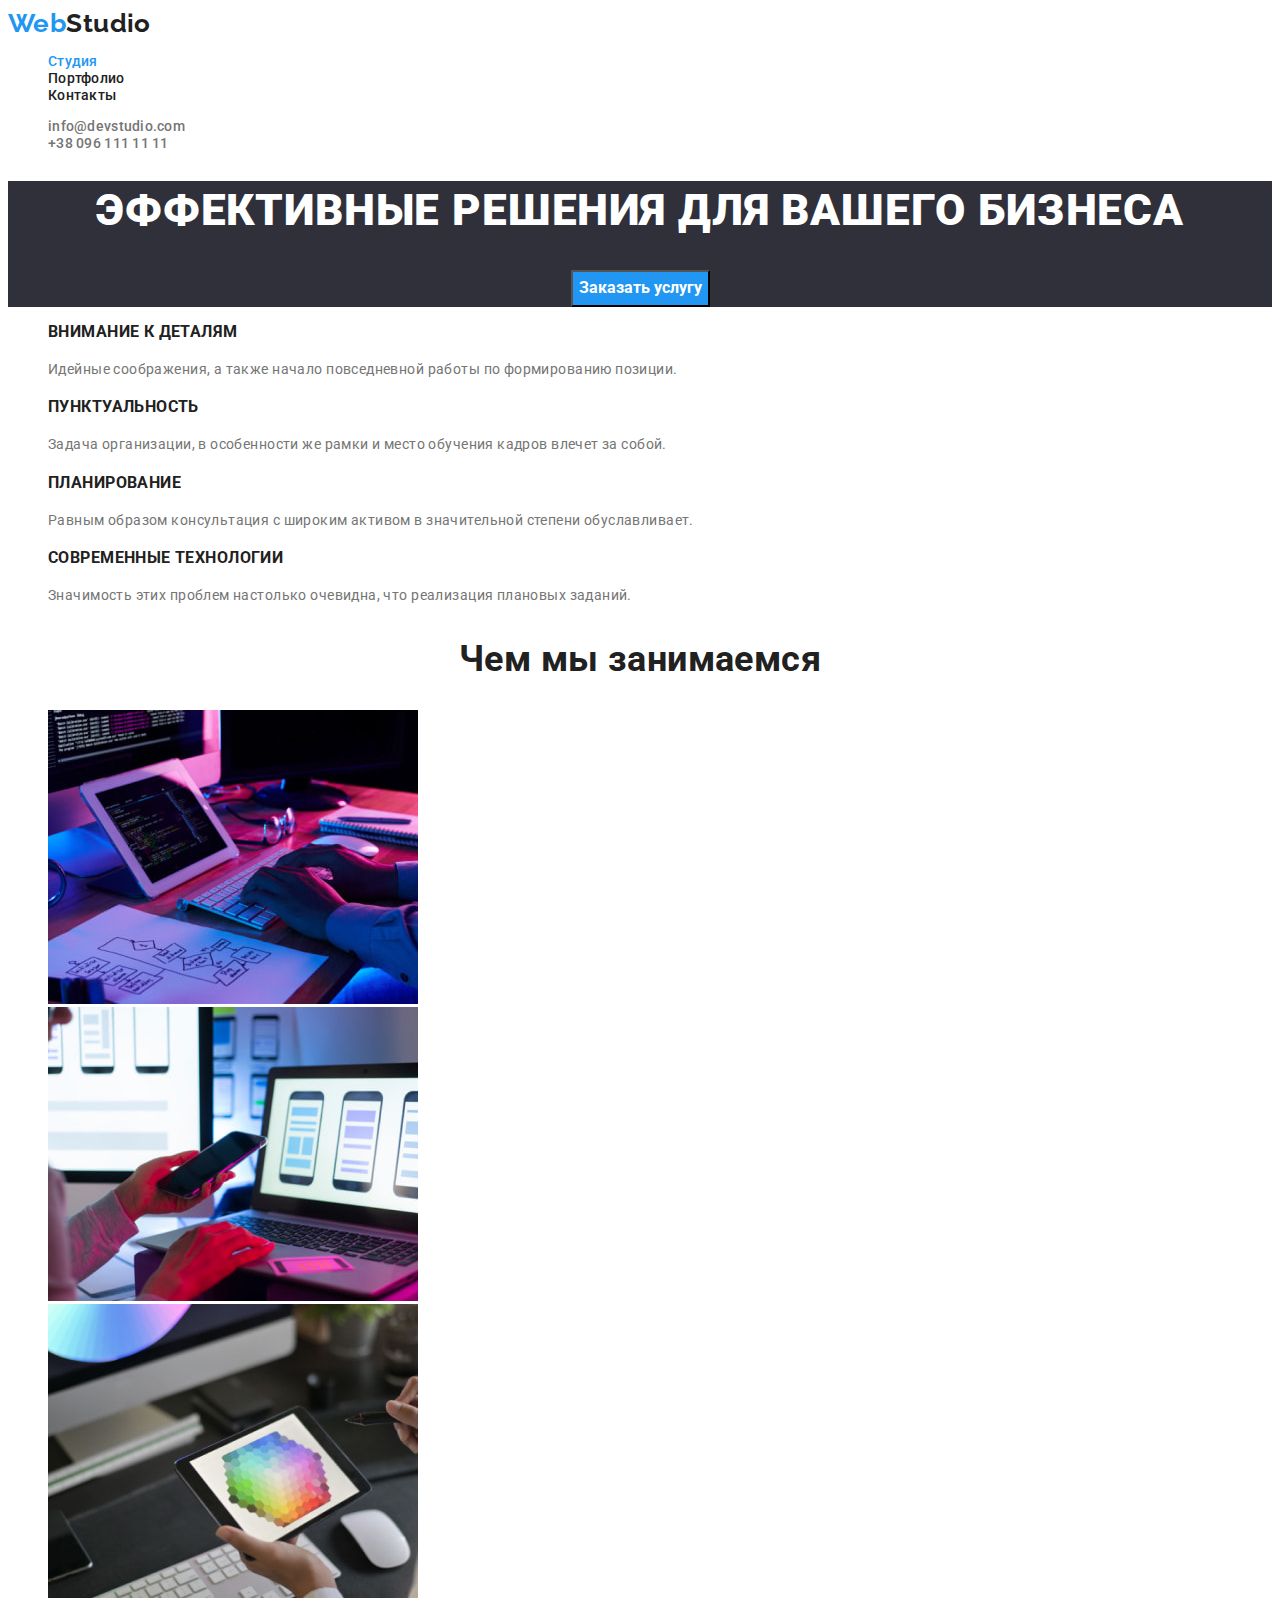
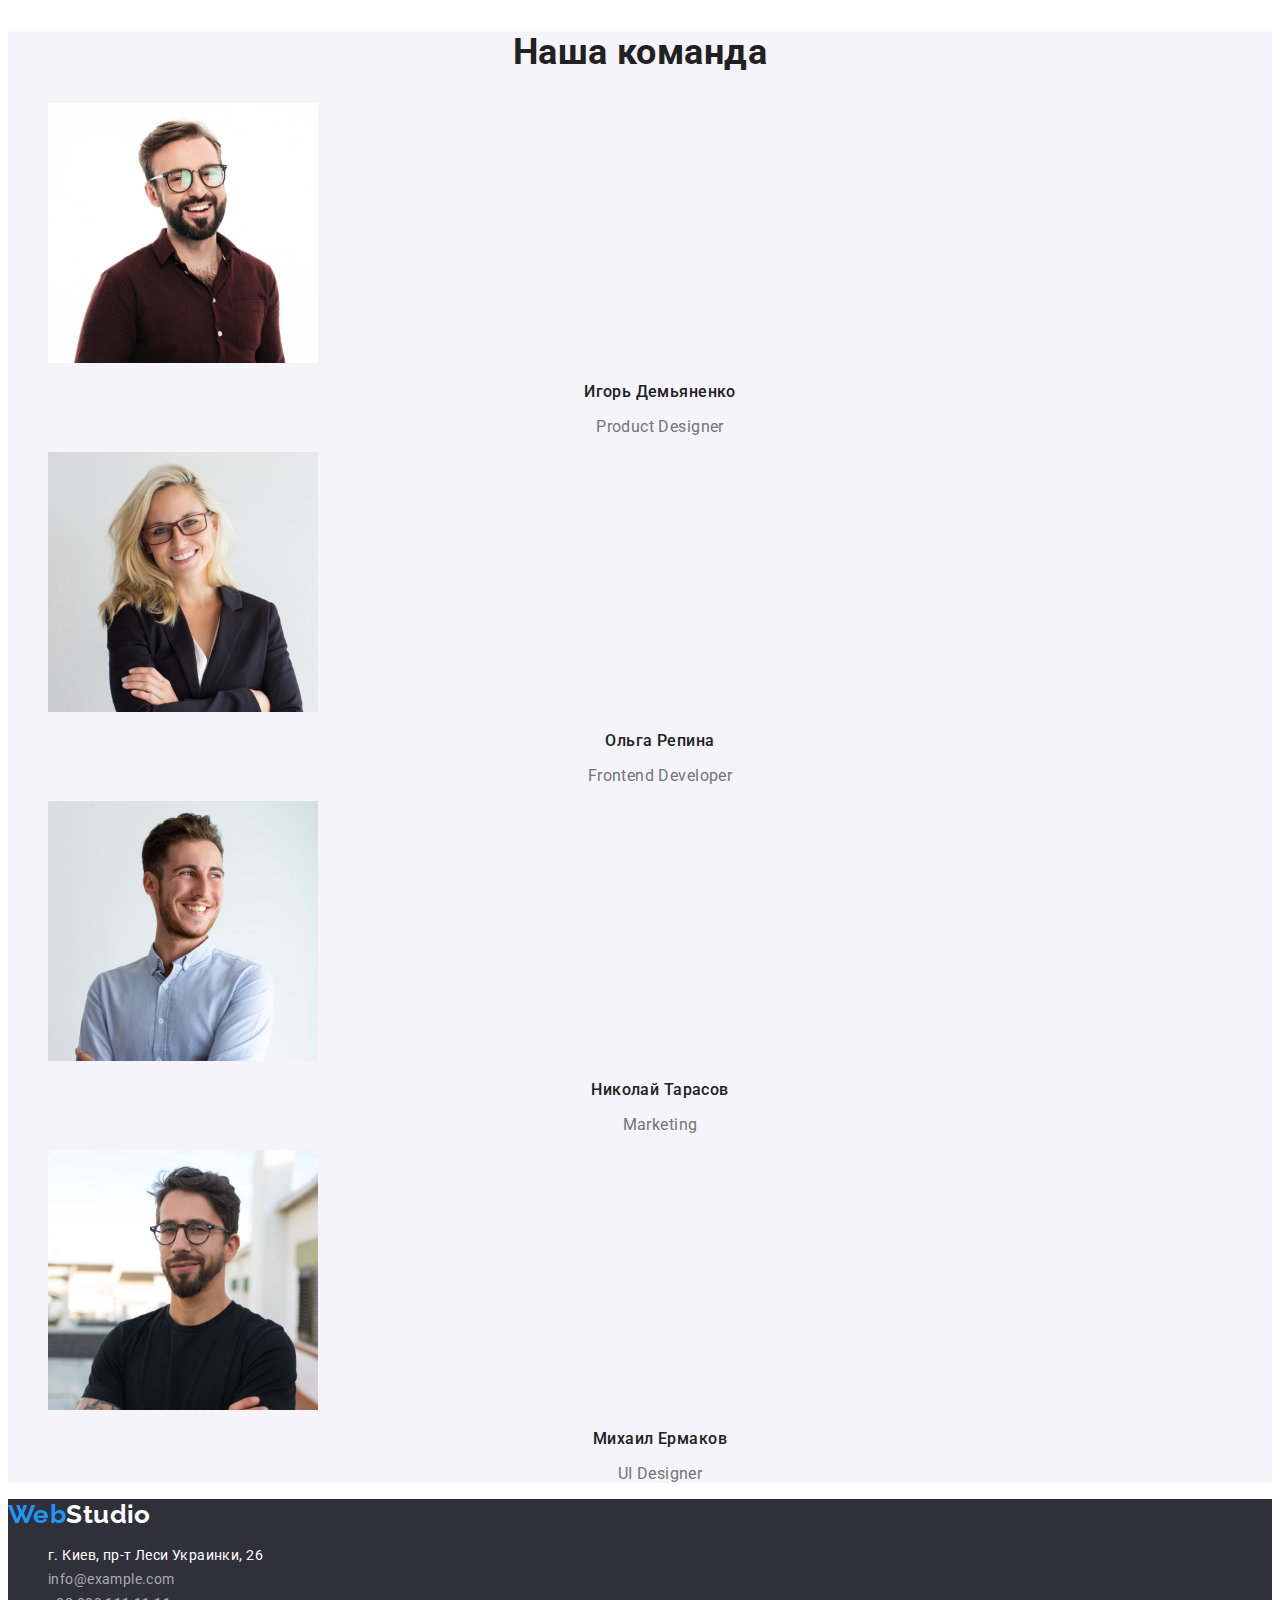
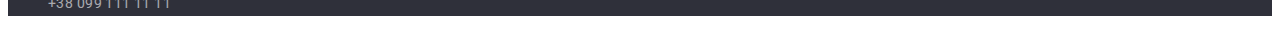
<file: index.html>
<!DOCTYPE html>
<html lang="ru">
<head>
    <meta charset="UTF-8">
    <meta http-equiv="X-UA-Compatible" content="IE=edge">
    <meta name="viewport" content="width=device-width, initial-scale=1.0">
    <title>Web Studio</title>
    <link rel="stylesheet" href="https://cdnjs.cloudflare.com/ajax/libs/modern-normalize/1.1.0/modern-normalize.min.css"
        integrity="sha512-wpPYUAdjBVSE4KJnH1VR1HeZfpl1ub8YT/NKx4PuQ5NmX2tKuGu6U/JRp5y+Y8XG2tV+wKQpNHVUX03MfMFn9Q=="
        crossorigin="anonymous" referrerpolicy="no-referrer" />
    <link rel="preconnect" href="https://fonts.gstatic.com">
    <link href="https://fonts.googleapis.com/css2?family=Raleway:wght@700&family=Roboto:wght@400;500;700;900&display=swap"
        rel="stylesheet">
    <link rel="stylesheet" href="./css/styles.css">
</head>
<body>

    <header class="header">
            <nav class="navigation">
                <a href="./index.html" lang="en" class="link-logo link"><span class="logo">Web</span>Studio</a>
                <ul class="nav-list list">
                    <li class="nav-item"><a href="./index.html" class="nav-link active link">Студия</a></li>
                    <li class="nav-item"><a href="./portfolio.html" class="nav-link link">Портфолио</a></li>
                    <li class="nav-item"><a href="" class="nav-link link">Контакты</a></li>
                </ul>
            </nav>
            <ul class="list-contact list">
                <li>
                    <a href="mailto:info@devstudio.com" class="link-contact link">info@devstudio.com</a>
                </li>
                <li>
                    <a href="tel:+380961111111" class="link-contact link">+38 096 111 11 11</a>
                </li>
            </ul>
    </header>

    <main>

        <!--HERO-->
        <section class="hero">
                <h1 class="hero-title">
                    Эффективные решения для вашего бизнеса
                </h1>
                <button type="button" class="hero-btn button">Заказать услугу</button>
        </section>

        <!--FEATURE-->
        <section class="feature-section">
            <h2 hidden>Особенности</h2>
            <ul class="list feature-list">
                <li class="feature-list-item">
                    <h3 class="feature-subtitle">Внимание к деталям</h3>
                    <p class="feature-text">Идейные соображения, а также начало повседневной работы по формированию позиции.</p>
                </li>
                <li class="feature-list-item">
                    <h3 class="feature-subtitle">Пунктуальность</h3>
                    <p class="feature-text">Задача организации, в особенности же рамки и место обучения кадров влечет за собой.</p>
                </li>
                <li class="feature-list-item">
                    <h3 class="feature-subtitle">Планирование</h3>
                    <p class="feature-text">Равным образом консультация с широким активом в значительной степени обуславливает.</p>
                </li>
                <li class="feature-list-item">
                    <h3 class="feature-subtitle">Современные технологии</h3>
                    <p class="feature-text">Значимость этих проблем настолько очевидна, что реализация плановых заданий.</p>
                </li>
            </ul>
        </section>

        <!--PROJECT-->
        <section class="project-section">
            <h2 class="project-title">Чем мы занимаемся</h2>
            <ul class="list project-list">
                <li class="project-list-item">
                    <img src="./images/project/project1.jpg" alt="Робота команды на ПК" width="370" height="294" class="project-image">
                </li>
                <li class="project-list-item">
                    <img src="./images/project/project2.jpg" alt="Робота команды с телефоном" width="370" height="294" class="project-image">
                </li>
                <li class="project-list-item">
                    <img src="./images/project/project3.jpg" alt="Робота команды на планшете" width="370" height="294" class="project-image">
                </li>
            </ul>
        </section>

        <!--TEAM-->
        <section class="team-section">
            <h2 class="team-title">Наша команда</h2>
            <ul class="list team-list">
                <li class="team-list-item">
                    <img src="./images/team/igor-demyanenko.jpg" alt="Игорь Демьяненко" width="270" height="260" class="team-pic">
                    <h3 class="team-subtitle text">Игорь Демьяненко</h3>
                    <p class="team-desc text" lang="en">Product Designer</p>
                </li>
                <li class="team-list-item">
                    <img src="./images/team/olga-repina.jpg" alt="Ольга Репина" width="270" height="260" class="team-pic">
                    <h3 class="team-subtitle text">Ольга Репина</h3>
                    <p class="team-desc text" lang="en">Frontend Developer</p>
                </li>
                <li class="team-list-item">
                    <img src="./images/team/nikolay-tarasov.jpg" alt="Николай Тарасов" width="270" height="260" class="team-pic">
                    <h3 class="team-subtitle text">Николай Тарасов</h3>
                    <p class="team-desc text" lang="en">Marketing</p>
                </li>
                <li class="team-list-item">
                    <img src="./images/team/mikhail-ermakov.jpg" alt="Михаил Ермаков" width="270" height="260" class="team-pic">
                    <h3 class="team-subtitle text">Михаил Ермаков</h3>
                    <p class="team-desc text" lang="en">UI Designer</p>
                </li>
            </ul>
        </section>

    </main>

    <footer class="footer">
            <a href="./index.html" lang="en" class="link-logo link logo-footer"><span class="logo">Web</span>Studio</a>
            <address>
                <ul class="list contact-blok">
                    <li class="contact-blok-item">
                        <a href="https://goo.gl/maps/mt1eh2ypVDNNx72d9" target="_blank" rel="noopener noreferrer" class="link contact-blok-link adress">г. Киев, пр-т Леси Украинки, 26</a>
                    </li>
                    <li class="contact-blok-item">
                        <a href="mailto:info@example.com" class="link contact-blok-link">info@example.com</a>
                    </li>
                    <li class="contact-blok-item">
                        <a href="tel:+380991111111" class="link contact-blok-link">+38 099 111 11 11</a>
                    </li>
                </ul>
            </address>
    </footer>
</body>
</html>
</file>
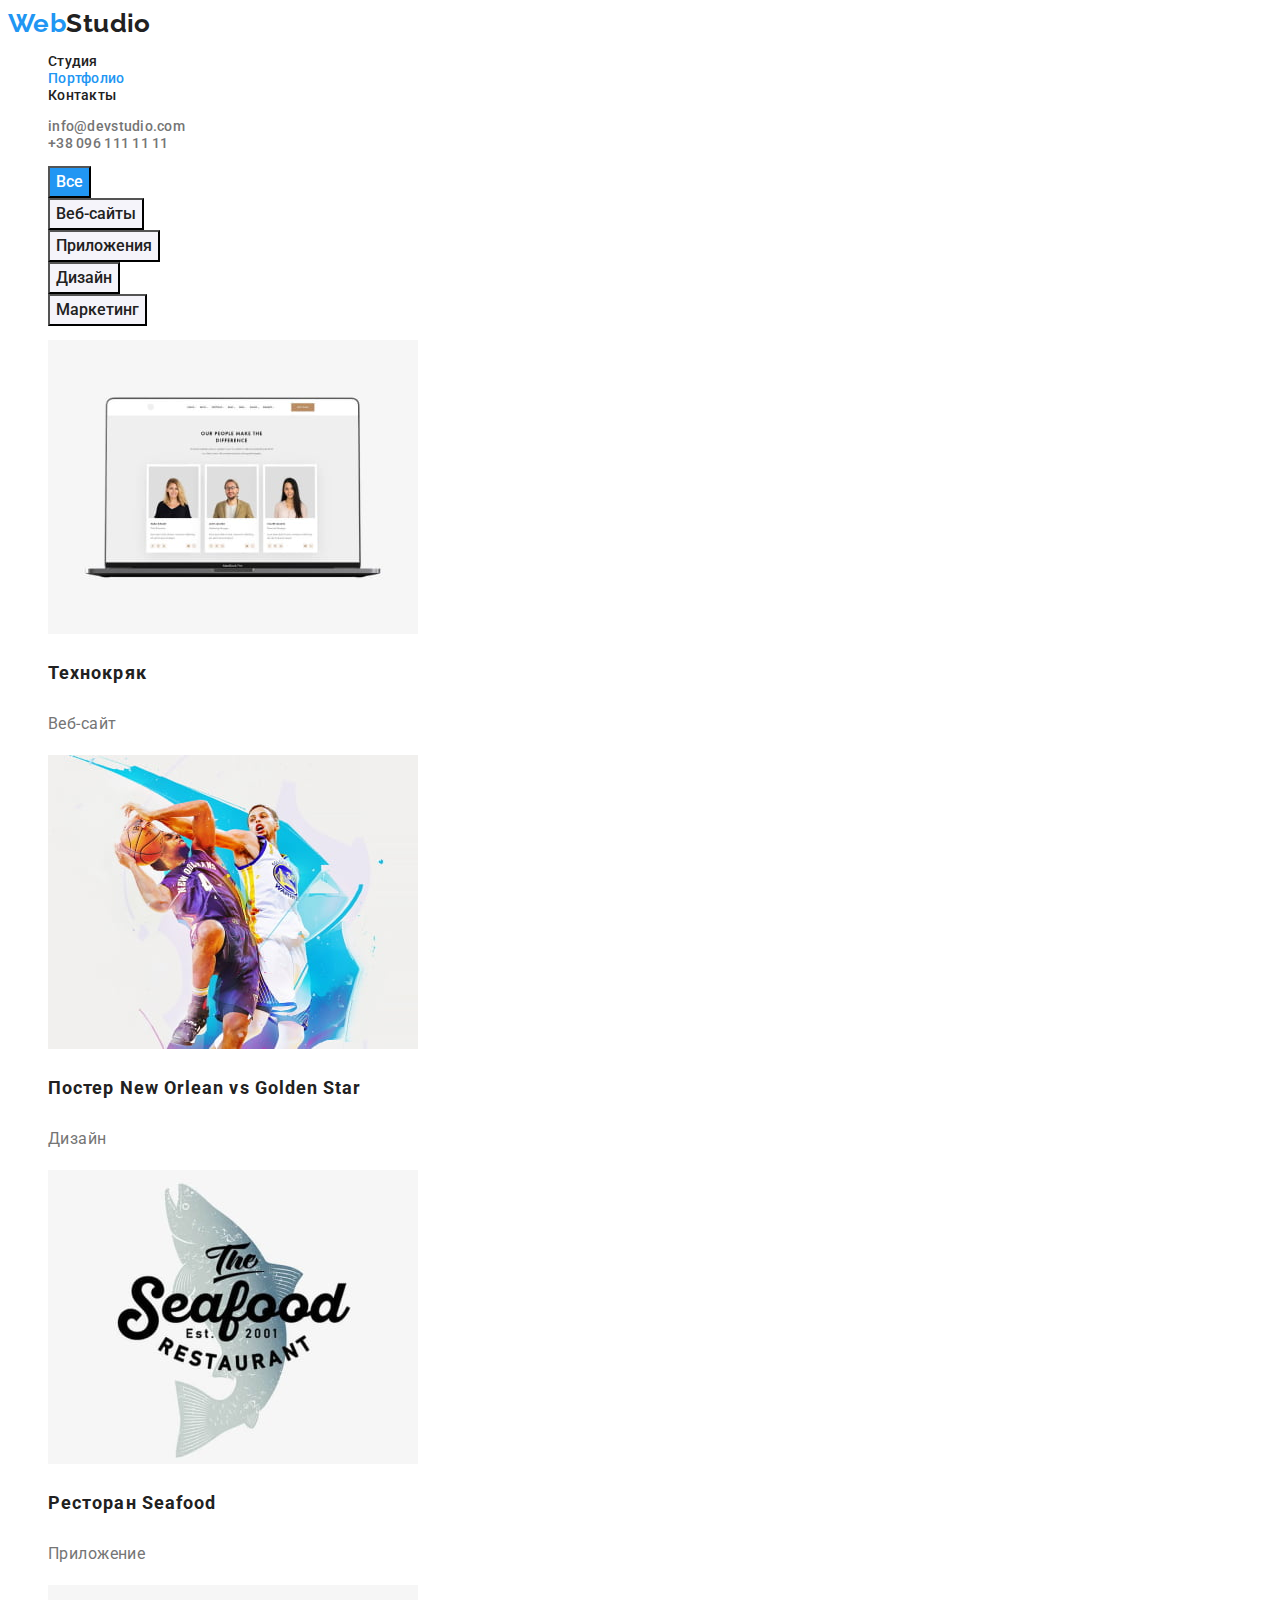
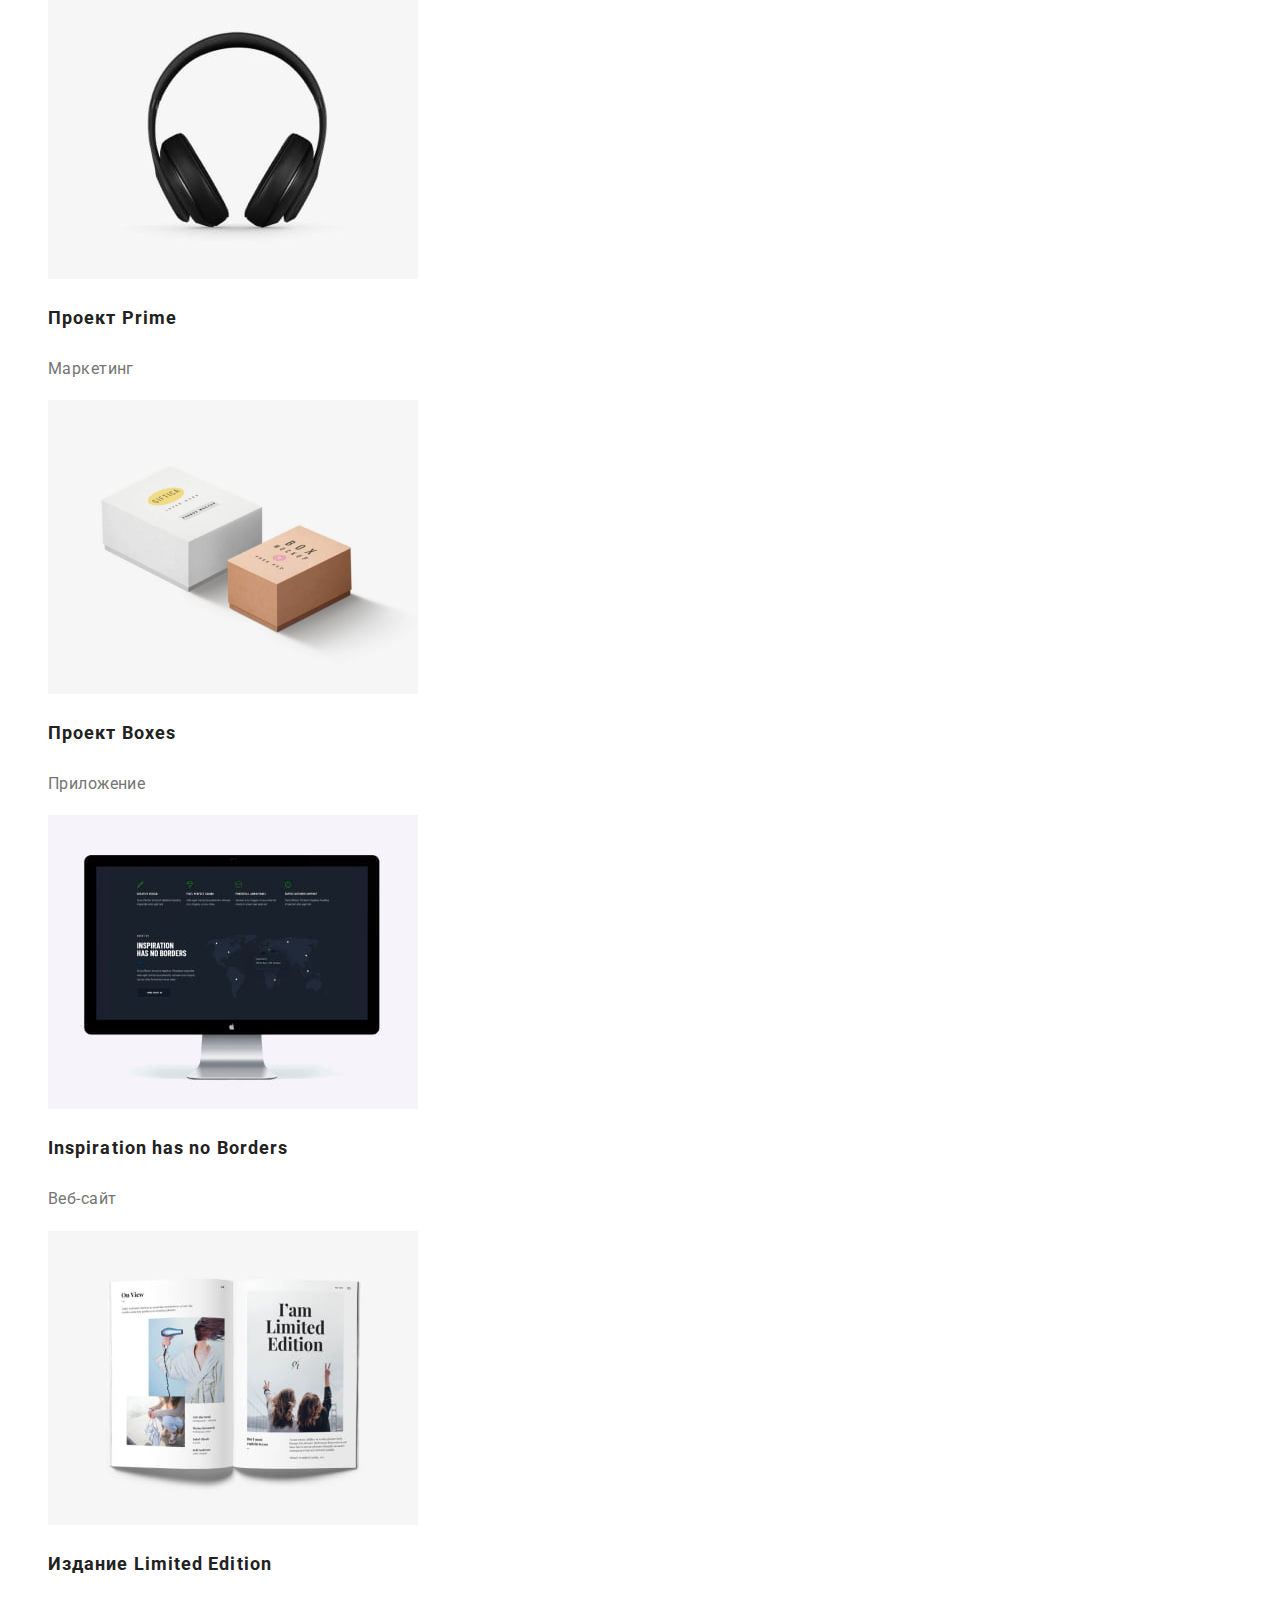
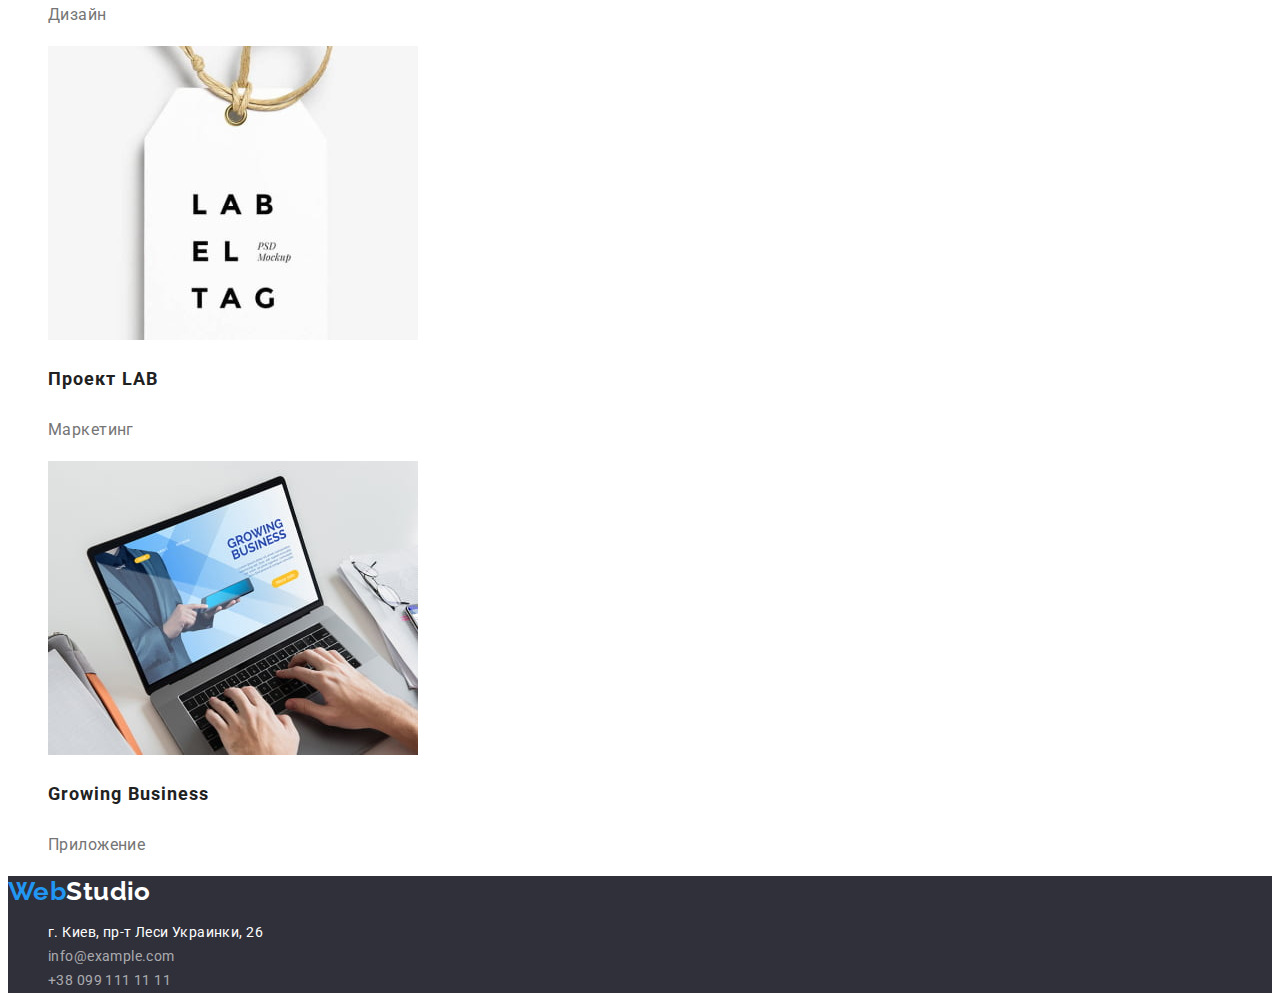
<file: portfolio.html>
<!DOCTYPE html>
<html lang="ru">

<head>
    <meta charset="UTF-8">
    <meta http-equiv="X-UA-Compatible" content="IE=edge">
    <meta name="viewport" content="width=device-width, initial-scale=1.0">
    <title>Портфолио</title>
    <link rel="stylesheet" href="https://cdnjs.cloudflare.com/ajax/libs/modern-normalize/1.1.0/modern-normalize.min.css"
        integrity="sha512-wpPYUAdjBVSE4KJnH1VR1HeZfpl1ub8YT/NKx4PuQ5NmX2tKuGu6U/JRp5y+Y8XG2tV+wKQpNHVUX03MfMFn9Q=="
        crossorigin="anonymous" referrerpolicy="no-referrer" />
    <link rel="preconnect" href="https://fonts.gstatic.com">
    <link
        href="https://fonts.googleapis.com/css2?family=Raleway:wght@700&family=Roboto:wght@400;500;700;900&display=swap"
        rel="stylesheet">
    <link rel="stylesheet" href="./css/styles.css">
</head>

<body>
    <header class="header">
        <nav class="navigation">
            <a href="./index.html" lang="en" class="link-logo link"><span class="logo">Web</span>Studio</a>
            <ul class="nav-list list">
                <li class="nav-item"><a href="./index.html" class="nav-link link">Студия</a></li>
                <li class="nav-item"><a href="./portfolio.html" class="nav-link link active">Портфолио</a></li>
                <li class="nav-item"><a href="" class="nav-link link">Контакты</a></li>
            </ul>
        </nav>
        <ul class="list-contact list">
            <li>
                <a href="mailto:info@devstudio.com" class="link-contact link">info@devstudio.com</a>
            </li>
            <li>
                <a href="tel:+380961111111" class="link-contact link">+38 096 111 11 11</a>
            </li>
        </ul>
    </header>

    <main>
        <h1 hidden>Портфолио</h1>
        <!--Filters-->
        <section class="portfolio-section">
            <h2 hidden>Фильтер</h2>
            <ul class="list filter-list">
                <li class="filter-list-item">
                    <button type="button" class="filter-btn button current-btn">Все</button>
                </li>
                <li class="filter-list-item">
                    <button type="button" class="filter-btn button">Веб-сайты</button>
                </li>
                <li class="filter-list-item">
                    <button type="button" class="filter-btn button">Приложения</button>
                </li>
                <li class="filter-list-item">
                    <button type="button" class="filter-btn button">Дизайн</button>
                </li>
                <li class="filter-list-item">
                    <button type="button" class="filter-btn button">Маркетинг</button>
                </li>
            </ul>

            <!--Gallery-->
            <h2 hidden>Галерея портфолио</h2>
            <ul class="list gallery-list">
                <li class="gallery-list-item">
                    <a href="" class="gallery-link link">
                        <img src="./images/portfolio/tehno.jpg" alt="Ноутбук с веб-страницей технокряк" width="370"
                            height="294">
                        <h3 class="gallery-subtitle">Технокряк</h3>
                        <p class="gallery-desc">Веб-сайт</p>
                    </a>
                </li>
                <li class="gallery-list-item">
                    <a href="" class="gallery-link link">
                        <img src="./images/portfolio/poster.jpg" alt="Двое баскетболистов играют в мяч" width="370"
                            height="294">
                        <h3 class="gallery-subtitle">Постер New Orlean vs Golden Star</h3>
                        <p class="gallery-desc">Дизайн</p>
                    </a>
                </li>
                <li class="gallery-list-item">
                    <a href="" class="gallery-link link">
                        <img src="./images/portfolio/seafood.jpg" alt="Логотип ресторана Seafood" width="370"
                            height="294">
                        <h3 class="gallery-subtitle">Ресторан Seafood</h3>
                        <p class="gallery-desc">Приложение</p>
                    </a>
                </li>
                <li class="gallery-list-item">
                    <a href="" class="gallery-link link">
                        <img src="./images/portfolio/prime.jpg" alt="Черные наушники" width="370" height="294">
                        <h3 class="gallery-subtitle">Проект Prime</h3>
                        <p class="gallery-desc">Маркетинг</p>
                    </a>
                </li>
                <li class="gallery-list-item">
                    <a href="" class="gallery-link link">
                        <img src="./images/portfolio/boxes.jpg" alt="Две коробки" width="370" height="294">
                        <h3 class="gallery-subtitle">Проект Boxes</h3>
                        <p class="gallery-desc">Приложение</p>
                    </a>
                </li>
                <li class="gallery-list-item">
                    <a href="" class="gallery-link link">
                        <img src="./images/portfolio/inspiration-borders.jpg" alt="Монитор с изображением веб-сайта"
                            width="370" height="294">
                        <h3 class="gallery-subtitle" lang="en">Inspiration has no Borders</h3>
                        <p class="gallery-desc">Веб-сайт</p>
                    </a>
                </li>
                <li class="gallery-list-item">
                    <a href="" class="gallery-link link">
                        <img src="./images/portfolio/edition-limited.jpg" alt="Журнал" width="370" height="294">
                        <h3 class="gallery-subtitle">Издание Limited Edition</h3>
                        <p class="gallery-desc">Дизайн</p>
                    </a>
                </li>
                <li class="gallery-list-item">
                    <a href="" class="gallery-link link">
                        <img src="./images/portfolio/lab.jpg" alt="Логотип компании LAB" width="370" height="294">
                        <h3 class="gallery-subtitle">Проект LAB</h3>
                        <p class="gallery-desc">Маркетинг</p>
                    </a>
                </li>
                <li class="gallery-list-item">
                    <a href="" class="gallery-link link">
                        <img src="./images/portfolio/growing-business.jpg"
                            alt="Ноутбук с изображением приложения компании Growing Business" width="370" height="294">
                        <h3 class="gallery-subtitle" lang="en">Growing Business</h3>
                        <p class="gallery-desc">Приложение</p>
                    </a>
                </li>
            </ul>
        </section>

    </main>

    <footer class="footer">
        <a href="./index.html" lang="en" class="link-logo link logo-footer"><span class="logo">Web</span>Studio</a>
        <address>
            <ul class="list contact-blok">
                <li class="contact-blok-item">
                    <a href="https://goo.gl/maps/mt1eh2ypVDNNx72d9" target="_blank" rel="noopener noreferrer"
                        class="link contact-blok-link adress">г. Киев, пр-т Леси Украинки, 26</a>
                </li>
                <li class="contact-blok-item">
                    <a href="mailto:info@example.com" class="link contact-blok-link">info@example.com</a>
                </li>
                <li class="contact-blok-item">
                    <a href="tel:+380991111111" class="link contact-blok-link">+38 099 111 11 11</a>
                </li>
            </ul>
        </address>
    </footer>

</body>

</html>
</file>
<file: css/styles.css>
:root {
  --accent-color: #2196f3;
  --accent-background: #2f303a;
  --secondary-background: #f5f4fa;
  --button-color: #188ce8;
  --text-color: #212121;
  --secondary-text-color: #757575;
  --accessary-color: #ffffff;
  --main-font: 'Roboto', sans-serif;
  --secondary-font: 'Raleway', sans-serif;
}

body {
  font-family: var(--main-font);
  color: var(--text-color);
  font-weight: 400;
  font-size: 14px;
  letter-spacing: 0.03em;
}

.list {
  list-style: none;
}

.link {
  text-decoration: none;
}

.button {
  font-size: 16px;
  cursor: pointer;
}

/*======HEADER======*/

.link-logo {
  font-family: var(--secondary-font);
  font-weight: 700;
  font-size: 26px;
  line-height: 1.19;
  color: var(--text-color);
}

.logo {
  color: var(--accent-color);
}

.nav-link,
.link-contact {
  font-weight: 500;
  line-height: 1.14;
  letter-spacing: 0.02em;
}

.nav-link {
  color: var(--text-color);
}

.nav-link:hover,
.nav-link:focus,
.link-contact:hover,
.link-contact:focus,
.nav-link.active {
  color: var(--accent-color);
}

.link-contact {
  color: var(--secondary-text-color);
}

/*======HERO======*/

.hero {
  background-color: var(--accent-background);
  text-align: center;
  letter-spacing: 0.06em;
}

.hero-title {
  font-weight: 900;
  font-size: 44px;
  line-height: 1.36;
  text-transform: uppercase;
  color: var(--accessary-color);
}

.hero-btn {
  font-family: var(--main-font);
  font-weight: 700;
  line-height: 1.88;
  color: var(--accessary-color);
  background-color: var(--accent-color);
}

.hero-button:hover,
.hero-button:focus {
  background-color: var(--button-color);
}

/* ======FEATURE====== */
.feature-subtitle {
  font-weight: 700;
  line-height: 1.14;
  text-transform: uppercase;
}

.feature-text {
  line-height: 1.71;
  color: var(--secondary-text-color);
}

/* ======PROJECT====== */
.project-title,
.team-title {
  font-weight: 700;
  font-size: 36px;
  line-height: 1.17;
  text-align: center;
}

/* ======TEAM====== */
.team-section {
  background: var(--secondary-background);
}

.text {
  font-size: 16px;
  line-height: 1.19;
  text-align: center;
}

.team-subtitle {
  font-weight: 500;
}

.team-desc {
  color: var(--secondary-text-color);
}

/* ======FOOTER====== */
.footer {
  background: var(--accent-background);
}
.logo-footer {
  color: var(--accessary-color);
}

.contact-blok-link {
  font-style: normal;
  line-height: 1.71;
  color: rgba(255, 255, 255, 0.6);
}

.contact-blok-link.adress {
  color: var(--accessary-color);
}

.contact-blok-link:hover,
.contact-blok-link:focus {
  color: var(--accessary-color);
}

/* ==========PORTFOLIO========== */

/* ======FILTERS====== */
.filter-btn {
  background: var(--secondary-background);
  font-family: var(--main-font);
  font-weight: 500;
  line-height: 1.63;
  text-align: center;
  color: var(--text-color);
}

.current-btn,
.filter-btn:focus,
.filter-btn:hover {
  color: var(--accessary-color);
  background-color: var(--accent-color);
}
/* ======GALLERY====== */
.gallery-subtitle {
  font-weight: 700;
  font-size: 18px;
  line-height: 2;
  letter-spacing: 0.06em;
  color: var(--text-color);
}

.gallery-desc {
  font-size: 16px;
  line-height: 1.88;
  color: var(--secondary-text-color);
}
</file>
